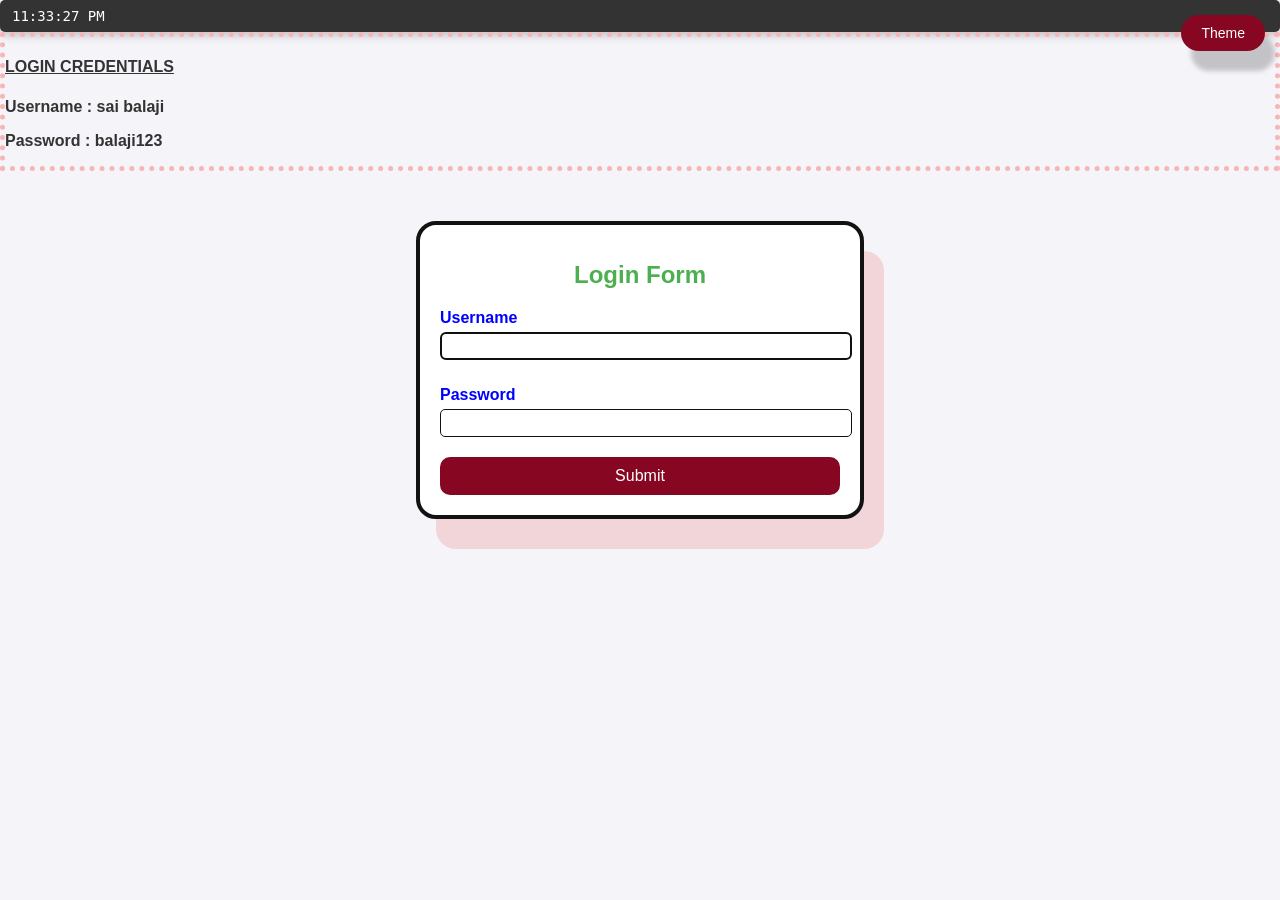
<file: ROBO-MANIA/index.html>
<!DOCTYPE html>
<html lang="en">

<head>
    <meta charset="UTF-8" />
    <meta name="viewport" content="width=device-width, initial-scale=1.0" />
    <title>project</title>
    <style>
        body {
            font-family: Arial, sans-serif;
            margin: 0;
            padding: 0;
            background-color: #f4f4f9;
            color: #333;
            transition: background-color 0.3s ease, color 0.3s ease;
        }

        #light {
            position: fixed;
            top: 15px;
            right: 15px;
            padding: 10px 20px;
            font-size: 14px;
            cursor: pointer;
            background-color: #870723;
            color: white;
            border: none;
            border-radius: 25px;
            box-shadow: 10px 20px 5px rgba(0, 0, 0, 0.2);
            transition: background-color 0.3s ease;
        }

        #light:hover {
            background-color: #45a049;
        }

        #clock {
            top: 35px;
            left: 15px;
            background-color: #333;
            color: #fff;
            padding: 8px 12px;
            border-radius: 5px;
            font-family: monospace;
            font-size: 14px;
            box-shadow: 0 4px 8px rgba(0, 0, 0, 0.2);
        }

        .login-container {
            max-width: 400px;
            margin: 50px auto;
            padding: 20px;
            background-color: #fff;
            border: #121212 solid 4px;
            border-radius: 20px;
            box-shadow: 20px 30px 0px rgba(235, 165, 165, 0.4);
            text-align: center;
        }

        h1 {
            color: #4caf50;
            font-size: 24px;
            margin-bottom: 20px;
        }

        label {
            color: blue;
            display: block;
            font-weight: bold;
            margin-bottom: 5px;
            text-align: left;
        }

        input[type="text"],
        input[type="password"] {
            width: 100%;
            padding: 5px;
            margin-bottom: 20px;
            border: 1px solid #121212;
            border-radius: 5px;
            font-size: 14px;
        }

        button[type="submit"] {
            background-color: #870723;
            color: white;
            padding: 10px 20px;
            border: none;
            border-radius: 10px;
            cursor: pointer;
            font-size: 16px;
            width: 100%;
        }

        button[type="submit"]:hover {
            background-color: #45a049;
        }

        .error-message {
            color: red;
            font-size: 12px;
            margin-top: -10px;
            margin-bottom: 10px;
            text-align: left;
        }
    </style>
</head>

<body id="body">
    <div id="clock">00:00:00</div>
    <b>
        <div style="border: #f7b6b6 dotted 5px;">
        <h4><u>LOGIN CREDENTIALS</u></h4>
        <p>Username : sai balaji</p>
        <p>Password : balaji123</p>
        </div>
    </b>
    <button onclick="toggleMode()" id="light">Theme</button>

    <div class="login-container">
        <h1>Login Form</h1>
        <form action="" onsubmit="return validate()">
            <div class="form-group">
                <label for="username">Username</label>
                <input type="text" id="username" name="username" required autofocus>
                <div id="usernameError" class="error-message"></div>
                <p id="para"></p>
            </div>
            <div class="form-group">
                <label for="password">Password</label>
                <input type="password" id="password" name="password" required>
                <div id="passwordError" class="error-message"></div>
            </div>
            <button type="submit">Submit</button>
        </form>
    </div>

    <script src="project.js"></script>
</body>

</html>
</file>
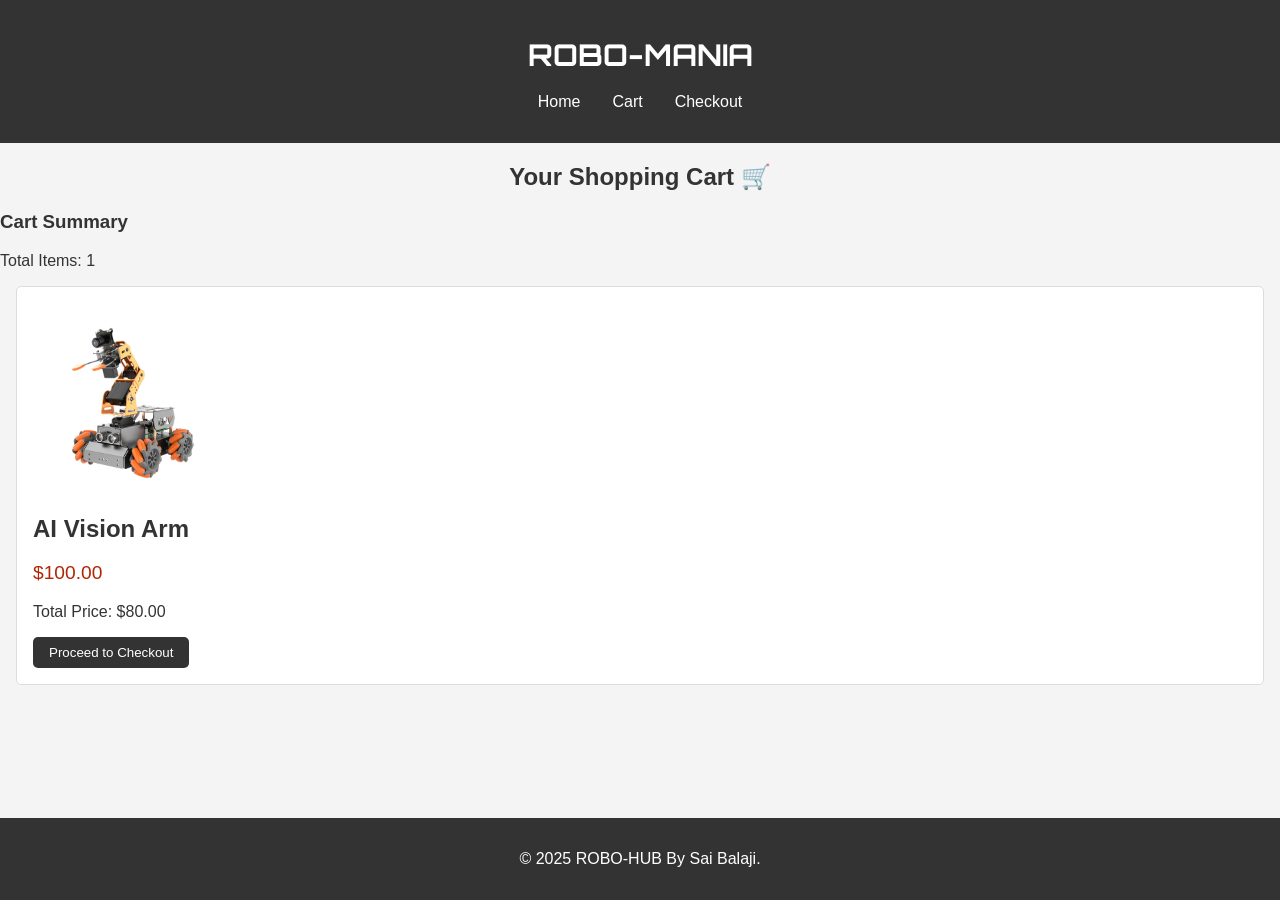
<file: ROBO-MANIA/cart.html>
<!DOCTYPE html>
<html lang="en">
<head>
    <meta charset="UTF-8">
    <meta name="viewport" content="width=device-width, initial-scale=1.0">
    <title>Robo-Mania - Cart</title>
    <link rel="stylesheet" href="style.css">
</head>
<body>
    <header>
        <h1>ROBO-MANIA</h1>
        <nav>
            <ul>
                <li><a href="homepage.html">Home</a></li>
                <li><a href="cart.html" class="active">Cart</a></li>
                <li><a href="checkout.html">Checkout</a></li>
            </ul>
        </nav>
    </header>
    
    <main>
 </section>        <h2 align="center"><b>Your Shopping Cart 🛒</b></h2>
    

            </div>
            <div class="cart-summary">
                <h3>Cart Summary</h3>
                <p>Total Items: <span id="total-items">1</span></p>
                <div class="product">
                    <img src="Rover.webp" alt="Product 1" height="200" width="200" />
                    <h2>AI Vision Arm</h2>
                    <p class="price">$100.00</p>
                <p>Total Price: $<span id="total-price">80.00</span></p>
                <a href="checkout.html"><button class="add-to-cart">Proceed to Checkout</button></a>
            </div>
       
    </main>
    
    <footer>
        <p>&copy; 2025 ROBO-HUB By Sai Balaji.</p>
    </footer>
</body>
</html>
</file>
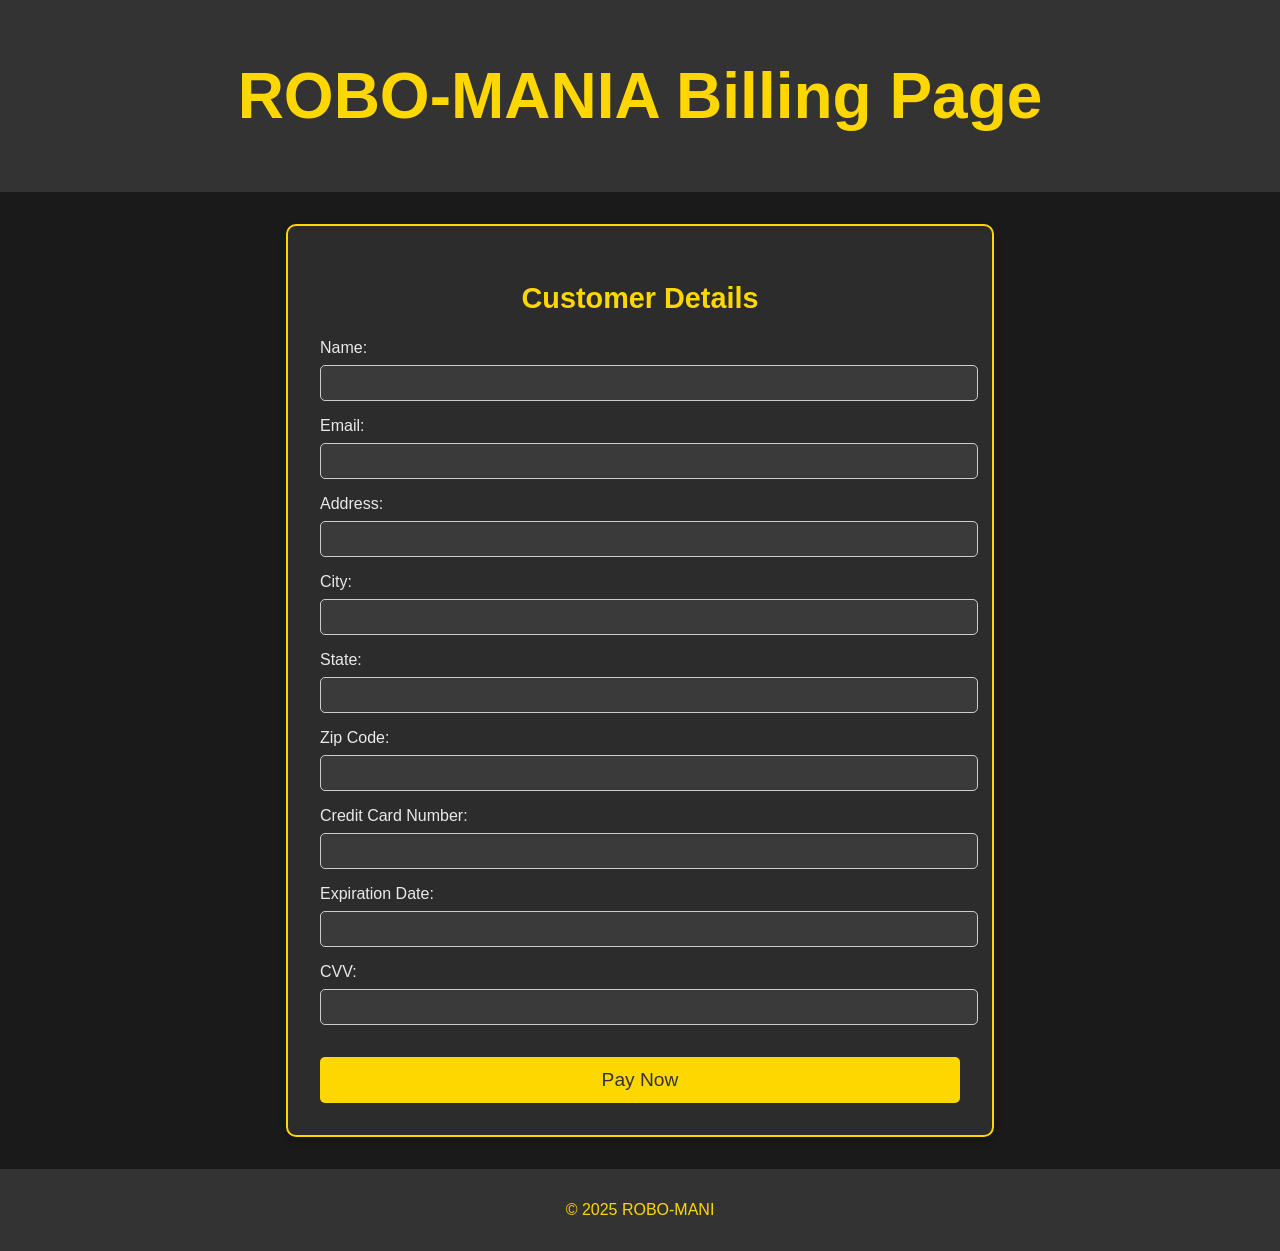
<file: ROBO-MANIA/checkout.html>
<!DOCTYPE html>
<html lang="en">
<head>
  <meta charset="UTF-8">
  <meta name="viewport" content="width=device-width, initial-scale=1.0">
  <title>ROBO-MANIA Billing Page</title>
  <link rel="stylesheet" href="checkstyle.css">
</head>
<body>
  <header>
    <h1>ROBO-MANIA Billing Page</h1>
  </header>
  <main>
    <section class="billing-form">
      <h2>Customer Details</h2>
      <form action="#">
        <label for="name">Name:</label>
        <input type="text" id="name" name="name" required>
        
        <label for="email">Email:</label>
        <input type="email" id="email" name="email" required>
        
        <label for="address">Address:</label>
        <input type="text" id="address" name="address" required>
        
        <label for="city">City:</label>
        <input type="text" id="city" name="city" required>
        
        <label for="state">State:</label>
        <input type="text" id="state" name="state" required>
        
        <label for="zip">Zip Code:</label>
        <input type="text" id="zip" name="zip" required>
        
        <label for="card">Credit Card Number:</label>
        <input type="text" id="card" name="card" required>
        
        <label for="expdate">Expiration Date:</label>
        <input type="text" id="expdate" name="expdate" required>
        
        <label for="cvv">CVV:</label>
        <input type="text" id="cvv" name="cvv" required>
        
        <button type="submit" class="pay-now">Pay Now</button>
      </form>
    </section>
  </main>
  <footer>
    <p>&copy; 2025 ROBO-MANI</p>
  </footer>
</body>
</html>
</file>
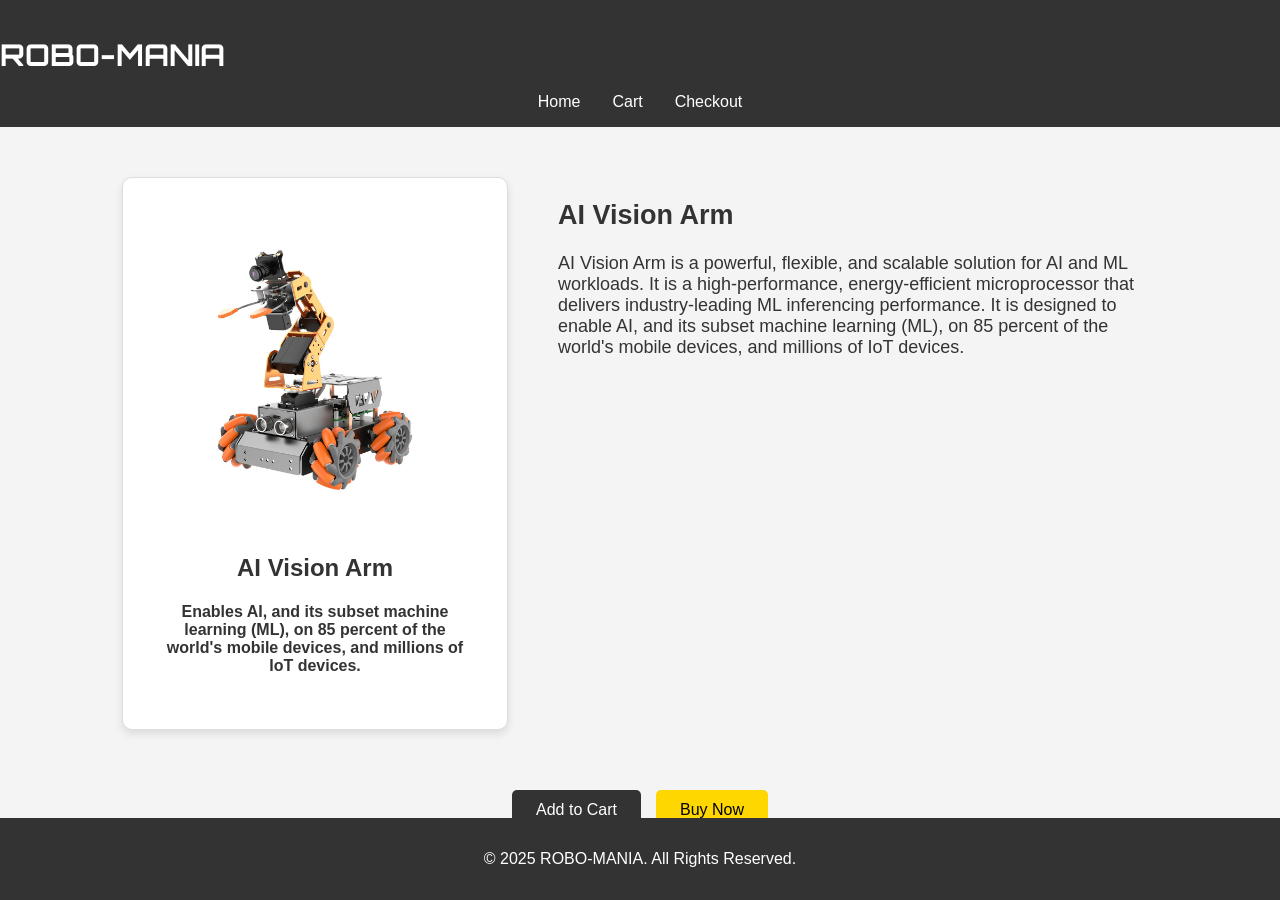
<file: ROBO-MANIA/details.html>
<!DOCTYPE html>
<html lang="en">
<head>
    <meta charset="UTF-8">
    <meta name="viewport" content="width=device-width, initial-scale=1.0">
    <title>AI Vision Arm</title>
    <style>
        @import url('https://fonts.googleapis.com/css2?family=Orbitron:wght@400..900&display=swap');

        body {
            font-family: Arial, sans-serif;
            margin: 0;
            padding: 0;
            background-color: #f4f4f4;
            color: #333;
        }

        header {
            background-color: #333;
            color: #fff;
            padding: 1rem 0;
            text-align: center;
        }

        h1 {
            font-family: "Orbitron", serif;
            font-size: 30px;
            text-align: left;
        }

        nav ul {
            list-style: none;
            padding: 0;
            display: flex;
            justify-content: center;
            margin: 0;
        }

        nav ul li {
            margin: 0 1rem;
        }

        nav ul li a {
            color: #fff;
            text-decoration: none;
            transition: color 0.3s;
        }

        nav ul li a:hover {
            color: #ffd700;
        }

        .product-container {
            display: flex;
            justify-content: center;
            align-items: flex-start;
            gap: 50px;
            padding: 50px;
            flex-wrap: wrap;
        }

        .product {
            background-color: #fff;
            border: 1px solid #ddd;
            padding: 32px;
            width: 320px;
            text-align: center;
            border-radius: 10px;
            box-shadow: 0 4px 8px rgba(0, 0, 0, 0.1);
        }

        .product img {
            max-width: 100%;
            height: auto;
        }

        .content {
            max-width: 600px;
            font-size: 18px;
            text-align: left;
        }

        .buttons {
        display: flex;
        justify-content: center;
        gap: 15px;
        margin-top: 10px; /* Reduced margin to move buttons up */
    }

        .add-to-cart, .add-to-buy {
            background-color: #333;
            color: #fff;
            border: none;
            padding: 0.7rem 1.5rem;
            border-radius: 5px;
            cursor: pointer;
            transition: background-color 0.3s;
            font-size: 16px;
        }

        .add-to-buy {
            background-color: #ffd700;
            color: black;
        }

        .add-to-buy:hover {
            background-color: #333;
            color: white;
        }

        .add-to-cart:hover {
            background-color: #ffd700;
        }

        footer {
            text-align: center;
            padding: 1rem 0;
            background-color: #333;
            color: #fff;
            position: fixed;
            width: 100%;
            bottom: 0;
        }

    </style>
</head>
<body>

<header>
    <h1>ROBO-MANIA</h1>
    <nav>
        <ul>
            <li><a href="homepage.html">Home</a></li>
            <li><a href="cart.html" class="active">Cart</a></li>
            <li><a href="checkout.html">Checkout</a></li>
        </ul>
    </nav>
</header>

<div class="product-container">
   <div class="product">
        <a href="details.html">
            <img src="Rover.webp" alt="AI Vision Arm">
        </a>
        <h2>AI Vision Arm</h2>
        <h4>Enables AI, and its subset machine learning (ML), on 85 percent of the world's mobile devices, and millions of IoT devices.</h4>
    </div>
    <div class="content">
        <h2>AI Vision Arm</h2>
        <p>
            AI Vision Arm is a powerful, flexible, and scalable solution for AI and ML workloads. It is a high-performance, 
            energy-efficient microprocessor that delivers industry-leading ML inferencing performance. It is designed to 
            enable AI, and its subset machine learning (ML), on 85 percent of the world's mobile devices, and millions of IoT devices.
        </p>
    </div>
</div>

<div class="buttons">
    <a href="cart.html"><button class="add-to-cart">Add to Cart</button></a>
    <a href="checkout.html"><button class="add-to-buy">Buy Now</button></a>
</div>

<footer>
    <p>&copy; 2025 ROBO-MANIA. All Rights Reserved.</p>
</footer>

</body>
</html>
</file>
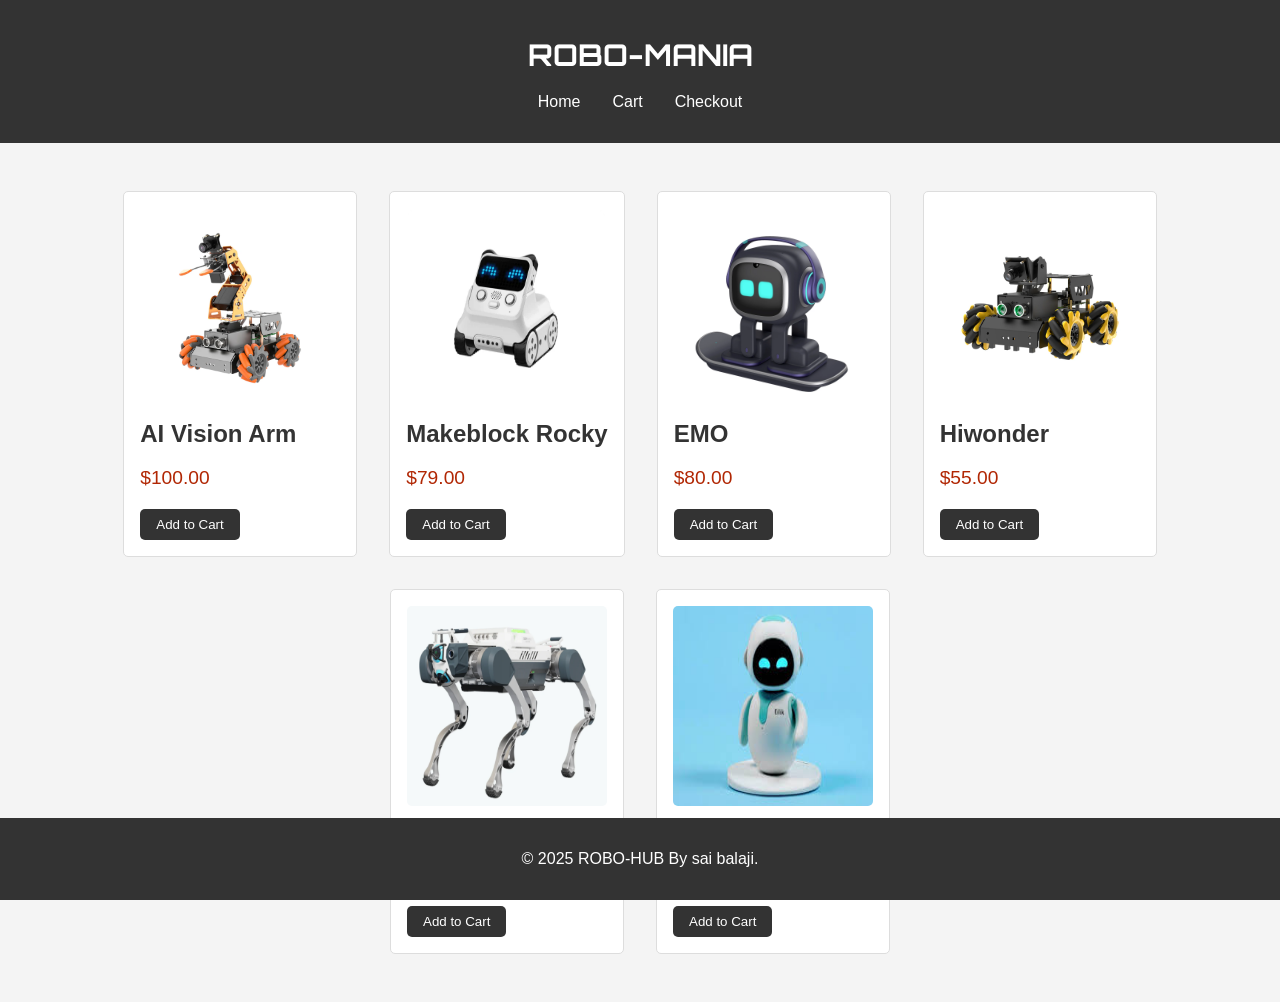
<file: ROBO-MANIA/homepage.html>
<!DOCTYPE html>
<html lang="en">
  <head>
    <meta charset="UTF-8" />
    <meta name="viewport" content="width=device-width, initial-scale=1.0" />
    <title>Online Store</title>
    <link rel="stylesheet" href="style.css" />
  </head>
  <body>
    <header>
      <h1>ROBO-MANIA</h1>
      <nav>
        <ul>
          <li><a href="homepage.html">Home</a></li>
          <li><a href="cart.html">Cart</a></li>
          <li><a href="checkout.html">Checkout</a></li>
        </ul>
      </nav>
    </header>
    <main>
      <section class="product-grid">
        <div class="product">
          <img src="Rover.webp" alt="Product 1" height="200" width="200" />
          <h2>AI Vision Arm</h2>
          <p class="price">$100.00</p>
          <a href="cart.html"><button class="add-to-cart">Add to Cart </button></a>
        </div>
        <div class="product">
          <img src="Rocky.webp" alt="Product 2" height="200" width="200" />
          <h2>Makeblock Rocky</h2>
          <p class="price">$79.00</p>
          <button class="add-to-cart">Add to Cart</button>
        </div>
        <div class="product">
          <img src="EMO.webp" alt="Product 2" height="200" width="200" />
          <h2>EMO</h2>
          <p class="price">$80.00</p>
          <button class="add-to-cart">Add to Cart</button>
        </div>
        <div class="product">
          <img src="Hiwonder.webp" alt="Product 2" height="200" width="200" />
          <h2>Hiwonder</h2>
          <p class="price">$55.00</p>
          <button class="add-to-cart">Add to Cart</button>
        </div>
        <div class="product">
          <img src="Robodog.webp" alt="Product 2" height="200" width="200" />
          <h2>Robotic-Dog</h2>
          <p class="price">$800.00</p>
          <button class="add-to-cart">Add to Cart</button>
        </div>
        <div class="product">
          <img src="Eilik.webp" alt="Product 2" height="200" width="200" />
          <h2>Eilik-Smart bot</h2>
          <p class="price">$55.00</p>
          <button class="add-to-cart">Add to Cart</button>
        </div>
      </section>
    </main>
    <footer>
      <p>&copy; 2025 ROBO-HUB By sai balaji.</p>
    </footer>
  </body>
</html>
</file>
<file: ROBO-MANIA/style.css>
@import url('https://fonts.googleapis.com/css2?family=Orbitron:wght@400..900&display=swap');
body {
    font-family: Arial, sans-serif;
    margin: 0;
    padding: 0;
    background-color: #f4f4f4;
    color: #333;
  }
  
  header {
    background-color: #333;
    color: #fff;
    padding: 1rem 0;
    text-align: center;
  }
  h1 {
    font-family: "Orbitron", serif;
    font-size: 30px;
    text-align: center;
  }
  nav ul {
    list-style: none;
    padding: 0;
    display: flex;
    justify-content: center;
  }
  
  nav ul li {
    margin: 0 1rem;
  }
  
  nav ul li a {
    color: #fff;
    text-decoration: none;
    transition: color 0.3s;
  }
  
  nav ul li a:hover {
    color: #ffd700;
  }
  
  .product-grid {
    display: flex;
    justify-content: center;
    flex-wrap: wrap;
    padding: 2rem;
  }
  
  .product {
    background-color: #fff;
    border: 1px solid #ddd;
    border-radius: 5px;
    margin: 1rem;
    padding: 1rem;
    transition: transform 0.3s, box-shadow 0.3s;
  }
  
  .product img {
    max-width: 100%;
    border-radius: 5px;
  }
  
  .product h2 {
    font-size: 1.5rem;
    margin: 0.5rem 0;
  }
  
  .product .price {
    color: #b12704;
    font-size: 1.2rem;
  }
  
  .add-to-cart {
    background-color: #333;
    color: #fff;
    border: none;
    padding: 0.5rem 1rem;
    border-radius: 5px;
    cursor: pointer;
    transition: background-color 0.3s;
  }
  
  .add-to-cart:hover {
    background-color: #ffd700;
  }
  
  .product:hover {
    transform: scale(1.05);
    box-shadow: 0 4px 8px rgba(0,0,0,0.1);
  }
  
  footer {
    text-align: center;
    padding: 1rem 0;
    background-color: #333;
    color: #fff;
    position: fixed;
    width: 100%;
    bottom: 0;
  }
</file>
<file: ROBO-MANIA/checkstyle.css>
body {
    font-family: 'Roboto', sans-serif;
    margin: 0;
    padding: 0;
    background-color: #1a1a1a;
    color: #eaeaea;
  }
  
  header {
    background-color: #333;
    color: #ffd700;
    padding: 1rem 0;
    text-align: center;
    font-size: 2rem;
  }
  
  main {
    display: flex;
    justify-content: center;
    align-items: center;
    padding: 2rem 0;
    min-height: calc(100vh - 150px); /* Adjust height to prevent footer overlap */
  }
  
  .billing-form {
    background-color: #2c2c2c;
    border: 2px solid #ffd700;
    border-radius: 10px;
    padding: 2rem;
    width: 50%;
    box-shadow: 0 4px 8px rgba(0,0,0,0.2);
    transition: transform 0.3s, box-shadow 0.3s;
  }
  
  .billing-form h2 {
    text-align: center;
    margin-bottom: 1.5rem;
    font-size: 1.8rem;
    color: #ffd700;
  }
  
  label {
    display: block;
    margin-bottom: 0.5rem;
  }
  
  input[type="text"],
  input[type="email"] {
    width: 100%;
    padding: 0.5rem;
    margin-bottom: 1rem;
    border: 1px solid #ccc;
    border-radius: 5px;
    background-color: #3a3a3a;
    color: #ffd700;
    font-size: 1rem;
  }
  
  input[type="text"]:focus,
  input[type="email"]:focus {
    outline: none;
    border-color: #ffd700;
  }
  
  .pay-now {
    display: block;
    width: 100%;
    padding: 0.75rem;
    margin-top: 1rem;
    background-color: #ffd700;
    color: #333;
    border: none;
    border-radius: 5px;
    cursor: pointer;
    font-size: 1.2rem;
    transition: background-color 0.3s, transform 0.3s;
  }
  
  .pay-now:hover {
    background-color: #ffcc00;
    transform: scale(1.05);
  }
  
  .billing-form:hover {
    box-shadow: 0 6px 12px rgba(0,0,0,0.3);
  }
  
  footer {
    text-align: center;
    padding: 1rem 0;
    background-color: #333;
    color: #ffd700;
    position: static; /* Change to static to avoid overlap */
  }
</file>
